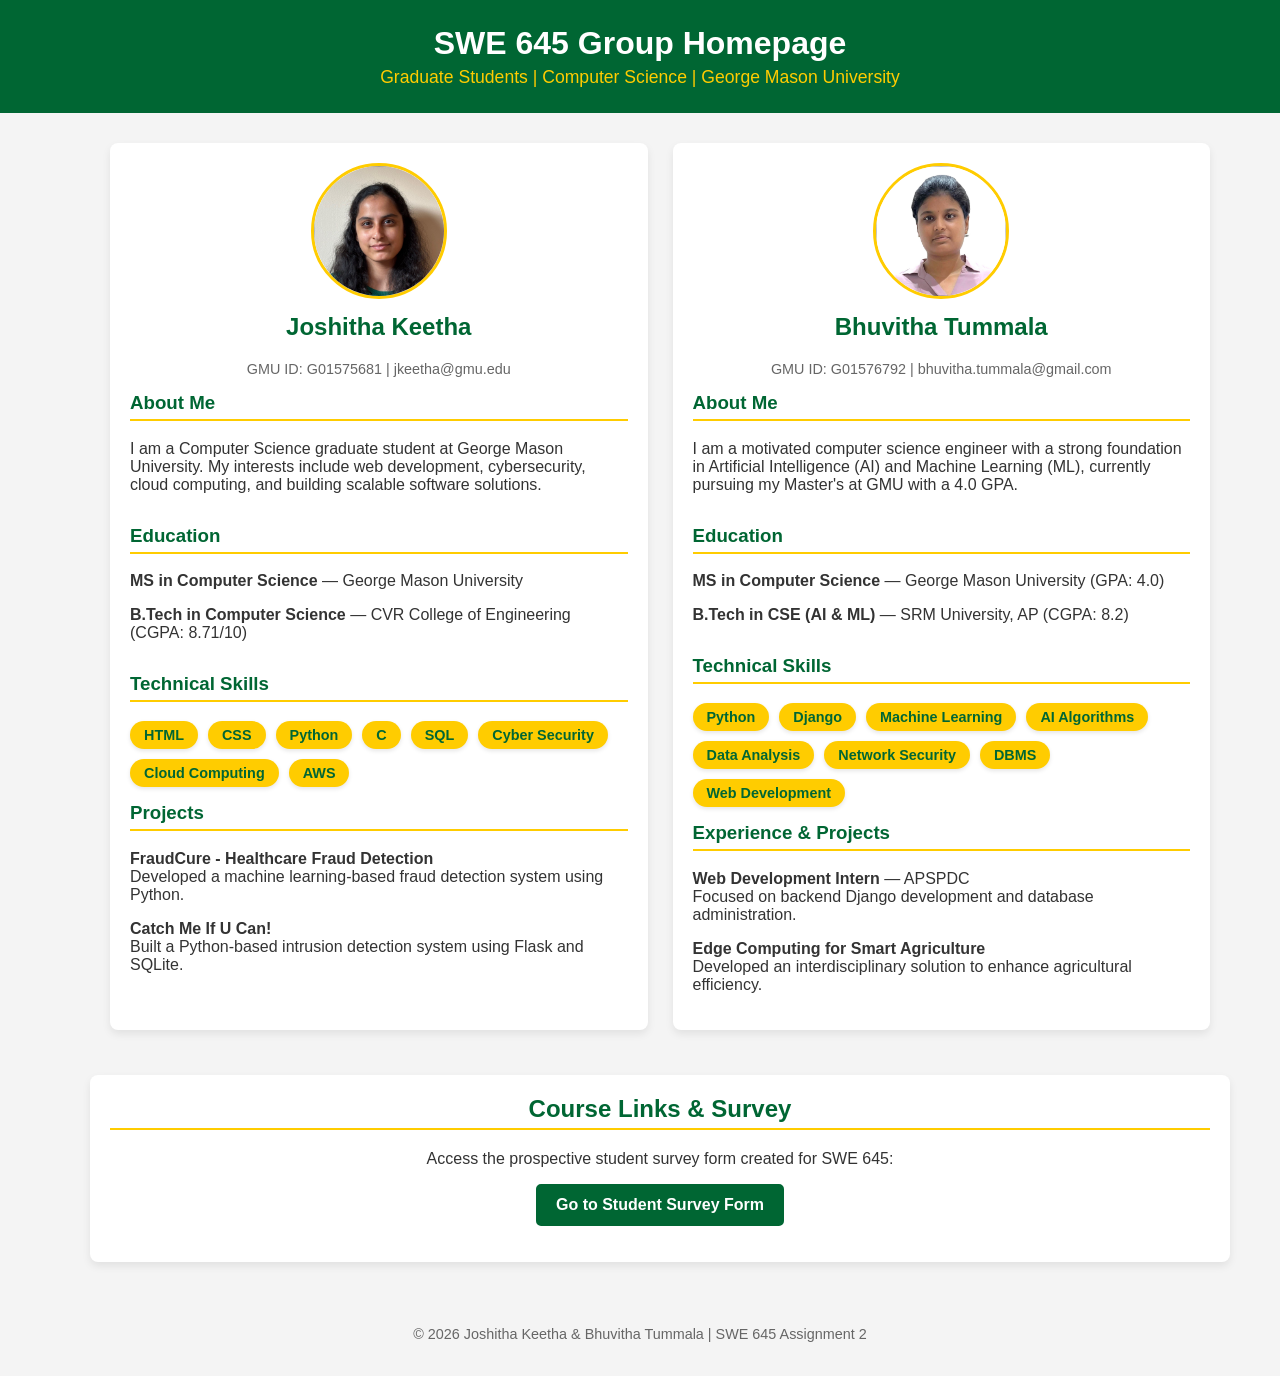
<file: index.html>
<!-- 
  Team Members: Joshitha Keetha (G01575681) & Bhuvitha Tummala (G01576792)
  Course: SWE-645
  Assignment: Assignment 2 - Group Project
  Purpose: This is a Combined student homepage featuring both team members' profiles, 
           education, technical skills, projects, and a direct link to the Student Survey Form.
-->
<!DOCTYPE html>
<html lang="en">
<head>
  <meta charset="UTF-8">
  <meta name="viewport" content="width=device-width, initial-scale=1.0">
  <title>SWE 645 Group Homepage - Joshitha & Bhuvitha </title>
  <link rel="stylesheet" href="css/style.css">
  <style>
    /* Two-column layout for equal team member cards */
    .team-grid {
      display: grid;
      grid-template-columns: repeat(auto-fit, minmax(320px, 1fr));
      gap: 25px;
      width: 100%;
    }
  </style>
</head>
<body>

  <!-- Top Banner Header -->
  <header class="header-banner">
    <h1>SWE 645 Group Homepage  </h1>
    <p>Graduate Students | Computer Science | George Mason University</p>
  </header>

  <!-- Main Container -->
  <main class="container" style="flex-direction: column; align-items: center;">

    <!-- Team Members Grid -->
    <div class="team-grid">

      <!-- ================= MEMBER 1: JOSHITHA KEETHA ================= -->
      <section class="card" style="display: flex; flex-direction: column; gap: 15px;">
        <div style="text-align: center;">
          <img src="images/profile.jpg" alt="Joshitha Keetha" style="width: 130px; height: 130px; border-radius: 50%; object-fit: cover; border: 3px solid var(--gmu-gold);">
          <h2 style="margin-top: 10px; border: none; padding: 0;">Joshitha Keetha</h2>
          <p style="margin: 0; color: #666; font-size: 0.9em;">GMU ID: G01575681 | jkeetha@gmu.edu</p>
        </div>

        <article>
          <h3>About Me</h3>
          <p>
            I am a Computer Science graduate student at George Mason University. My interests include web development, cybersecurity, cloud computing, and building scalable software solutions.
          </p>
        </article>

        <article>
          <h3>Education</h3>
          <p><strong>MS in Computer Science</strong> — George Mason University</p>
          <p><strong>B.Tech in Computer Science</strong> — CVR College of Engineering (CGPA: 8.71/10)</p>
        </article>

        <article>
          <h3>Technical Skills</h3>
          <div class="badge-container">
            <span class="badge">HTML</span>
            <span class="badge">CSS</span>
            <span class="badge">Python</span>
            <span class="badge">C</span>
            <span class="badge">SQL</span>
            <span class="badge">Cyber Security</span>
            <span class="badge">Cloud Computing</span>
            <span class="badge">AWS</span>
          </div>
        </article>

        <article>
          <h3>Projects</h3>
          <p><strong>FraudCure - Healthcare Fraud Detection</strong><br>Developed a machine learning-based fraud detection system using Python.</p>
          <p><strong>Catch Me If U Can!</strong><br>Built a Python-based intrusion detection system using Flask and SQLite.</p>
        </article>
      </section>

      <!-- ================= MEMBER 2: BHUVITHA TUMMALA ================= -->
      <section class="card" style="display: flex; flex-direction: column; gap: 15px;">
        <div style="text-align: center;">
          <img src="images/profile1.jpg" alt="Bhuvitha Tummala" style="width: 130px; height: 130px; border-radius: 50%; object-fit: cover; border: 3px solid var(--gmu-gold);">
          <h2 style="margin-top: 10px; border: none; padding: 0;">Bhuvitha Tummala</h2>
          <p style="margin: 0; color: #666; font-size: 0.9em;">GMU ID: G01576792 | bhuvitha.tummala@gmail.com</p>
        </div>

        <article>
          <h3>About Me</h3>
          <p>
            I am a motivated computer science engineer with a strong foundation in Artificial Intelligence (AI) and Machine Learning (ML), currently pursuing my Master's at GMU with a 4.0 GPA.
          </p>
        </article>

        <article>
          <h3>Education</h3>
          <p><strong>MS in Computer Science</strong> — George Mason University (GPA: 4.0)</p>
          <p><strong>B.Tech in CSE (AI & ML)</strong> — SRM University, AP (CGPA: 8.2)</p>
        </article>

        <article>
          <h3>Technical Skills</h3>
          <div class="badge-container">
            <span class="badge">Python</span>
            <span class="badge">Django</span>
            <span class="badge">Machine Learning</span>
            <span class="badge">AI Algorithms</span>
            <span class="badge">Data Analysis</span>
            <span class="badge">Network Security</span>
            <span class="badge">DBMS</span>
            <span class="badge">Web Development</span>
          </div>
        </article>

        <article>
          <h3>Experience & Projects</h3>
          <p><strong>Web Development Intern</strong> — APSPDC<br>Focused on backend Django development and database administration.</p>
          <p><strong>Edge Computing for Smart Agriculture</strong><br>Developed an interdisciplinary solution to enhance agricultural efficiency.</p>
        </article>
      </section>

    </div>

    <!-- Navigation Card linking to Survey -->
    <section class="card" style="width: 100%; max-width: 1100px; margin-top: 25px; text-align: center;">
      <h2>Course Links & Survey</h2>
      <p>Access the prospective student survey form created for SWE 645:</p>
      <p style="margin-top: 15px;">
        <a href="survey.html" class="gmu-btn">Go to Student Survey Form</a>
      </p>
    </section>

  </main>

  <footer style="text-align: center; padding: 20px; color: #666; font-size: 0.9em;">
    <p>&copy; 2026 Joshitha Keetha & Bhuvitha Tummala | SWE 645 Assignment 2</p>
  </footer>

</body>
</html>
</file>
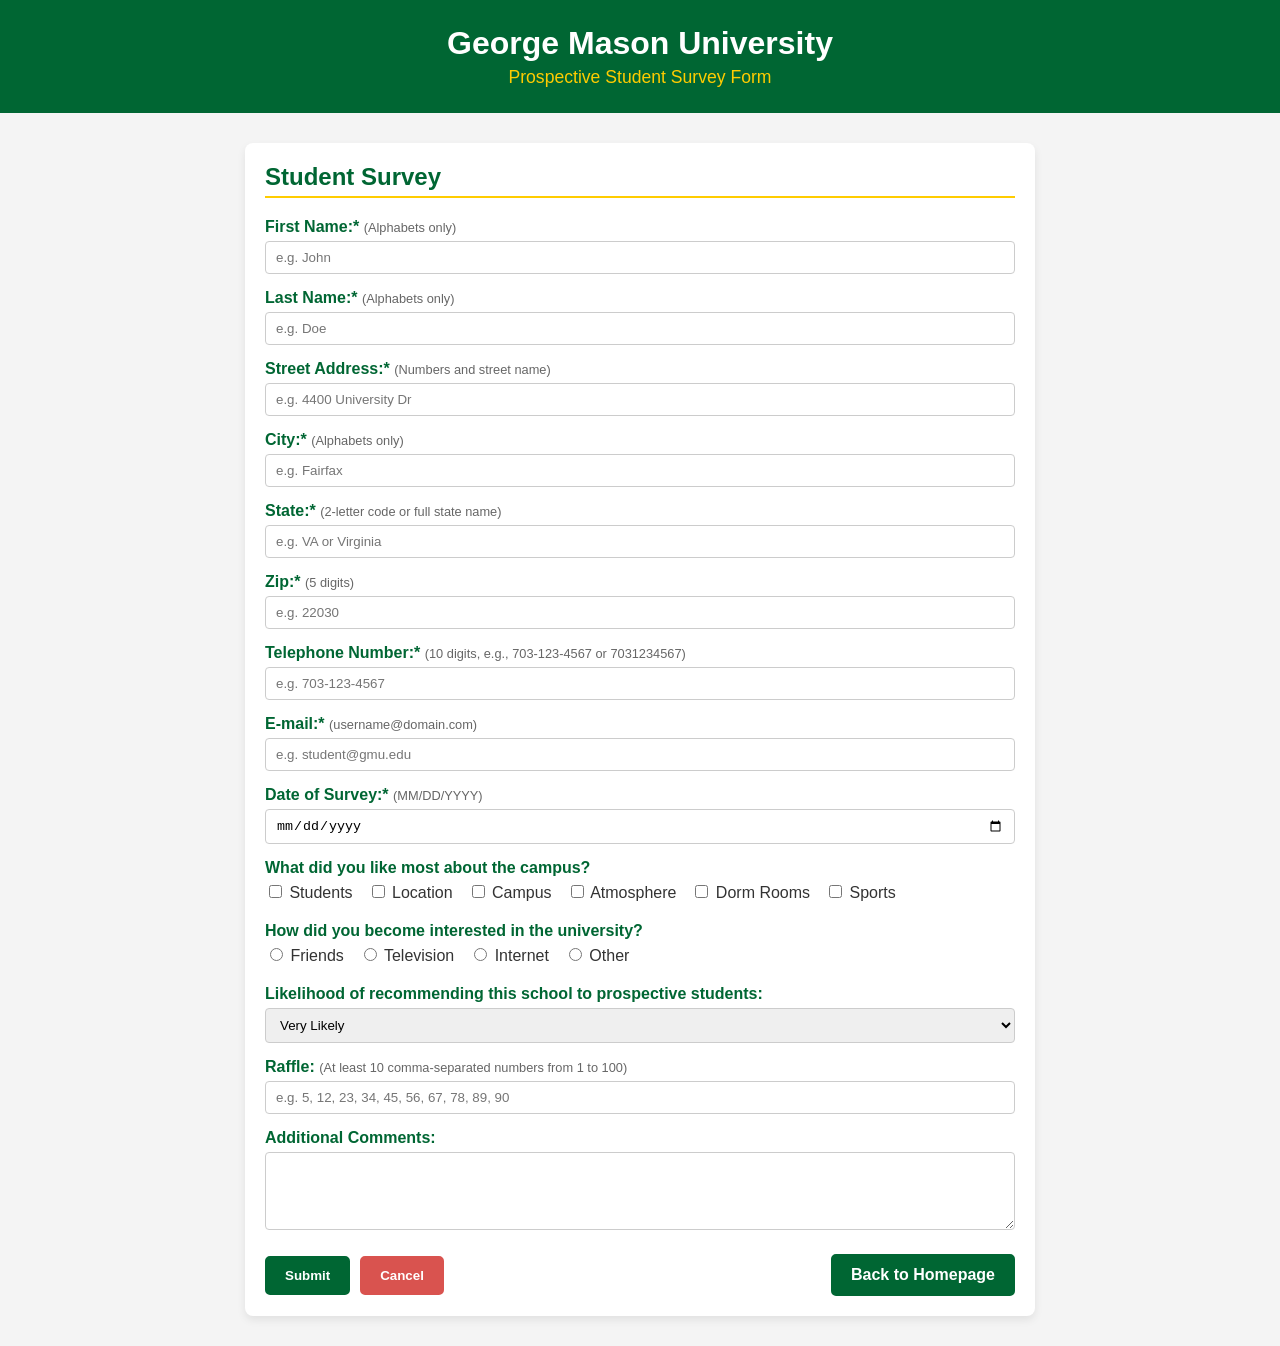
<file: survey.html>
<!-- 
  Team Members: Joshitha Keetha (G01575681) & Bhuvitha Tummala (G01576792)
  Course: SWE-645
  Purpose: The Student Survey Form for Assignment 2 that was implemented in Assignment 1
-->
<!DOCTYPE html>
<html lang="en">
<head>
  <meta charset="UTF-8">
  <title>Student Survey Form - GMU</title>
  <link rel="stylesheet" href="css/style.css">
  <style>
    .error-msg {
      color: #d9534f;
      font-size: 0.85em;
      font-weight: bold;
      display: none;
      margin-top: 3px;
    }
    .format-hint {
      font-size: 0.8em;
      color: #666;
      font-weight: normal;
    }
  </style>
</head>
<body>

  <header class="header-banner">
    <h1>George Mason University</h1>
    <p>Prospective Student Survey Form</p>
  </header>

  <main class="container" style="justify-content: center;">
    <section class="card" style="width: 100%; max-width: 750px;">
      <h2>Student Survey</h2>
      <form id="surveyForm" onsubmit="return validateAndSubmit(event)">
        
        <!-- First Name Field-->
        <div class="form-group">
          <label for="firstName">First Name:* <span class="format-hint">(Alphabets only)</span></label>
          <input type="text" id="firstName" name="firstName" class="form-control" placeholder="e.g. John" required>
          <div id="firstNameError" class="error-msg">Format is not correct: First name must contain letters only.</div>
        </div>

        <!-- Last Name Field -->
        <div class="form-group">
          <label for="lastName">Last Name:* <span class="format-hint">(Alphabets only)</span></label>
          <input type="text" id="lastName" name="lastName" class="form-control" placeholder="e.g. Doe" required>
          <div id="lastNameError" class="error-msg">Format is not correct: Last name must contain letters only.</div>
        </div>

        <!-- Street Address Field -->
        <div class="form-group">
          <label for="streetAddress">Street Address:* <span class="format-hint">(Numbers and street name)</span></label>
          <input type="text" id="streetAddress" name="streetAddress" class="form-control" placeholder="e.g. 4400 University Dr" required>
          <div id="streetAddressError" class="error-msg">Format is not correct: Please enter a valid street address.</div>
        </div>

        <!-- City Field -->
        <div class="form-group">
          <label for="city">City:* <span class="format-hint">(Alphabets only)</span></label>
          <input type="text" id="city" name="city" class="form-control" placeholder="e.g. Fairfax" required>
          <div id="cityError" class="error-msg">Format is not correct: City must contain letters only.</div>
        </div>

        <!-- State Field -->
        <div class="form-group">
          <label for="state">State:* <span class="format-hint">(2-letter code or full state name)</span></label>
          <input type="text" id="state" name="state" class="form-control" placeholder="e.g. VA or Virginia" required>
          <div id="stateError" class="error-msg">Format is not correct: Enter a valid state name or 2-letter abbreviation.</div>
        </div>

        <!-- Zip Field -->
        <div class="form-group">
          <label for="zip">Zip:* <span class="format-hint">(5 digits)</span></label>
          <input type="text" id="zip" name="zip" class="form-control" placeholder="e.g. 22030" required>
          <div id="zipError" class="error-msg">Format is not correct: Zip code must be 5 digits.</div>
        </div>

        <!-- Telephone Number Field -->
        <div class="form-group">
          <label for="telephone">Telephone Number:* <span class="format-hint">(10 digits, e.g., 703-123-4567 or 7031234567)</span></label>
          <input type="tel" id="telephone" name="telephone" class="form-control" placeholder="e.g. 703-123-4567" required>
          <div id="telephoneError" class="error-msg">Format is not correct: Please enter a valid 10-digit phone number.</div>
        </div>

        <!-- E-mail Field -->
        <div class="form-group">
          <label for="email">E-mail:* <span class="format-hint">(username@domain.com)</span></label>
          <input type="email" id="email" name="email" class="form-control" placeholder="e.g. student@gmu.edu" required>
          <div id="emailError" class="error-msg">Format is not correct: Please enter a valid email address.</div>
        </div>

        <!-- Date of Survey Field -->
        <div class="form-group">
          <label for="surveyDate">Date of Survey:* <span class="format-hint">(MM/DD/YYYY)</span></label>
          <input type="date" id="surveyDate" name="surveyDate" class="form-control" required>
          <div id="surveyDateError" class="error-msg">Format is not correct: Please select a valid survey date.</div>
        </div>

        <!-- Checkboxes -->
        <div class="form-group">
          <label>What did you like most about the campus?</label>
          <div class="checkbox-group">
            <label><input type="checkbox" name="likedMost" value="students"> Students</label>
            <label><input type="checkbox" name="likedMost" value="location"> Location</label>
            <label><input type="checkbox" name="likedMost" value="campus"> Campus</label>
            <label><input type="checkbox" name="likedMost" value="atmosphere"> Atmosphere</label>
            <label><input type="checkbox" name="likedMost" value="dormRooms"> Dorm Rooms</label>
            <label><input type="checkbox" name="likedMost" value="sports"> Sports</label>
          </div>
        </div>

        <!-- Radio Buttons -->
        <div class="form-group">
          <label>How did you become interested in the university?</label>
          <div class="radio-group">
            <label><input type="radio" name="interestSource" value="friends"> Friends</label>
            <label><input type="radio" name="interestSource" value="television"> Television</label>
            <label><input type="radio" name="interestSource" value="internet"> Internet</label>
            <label><input type="radio" name="interestSource" value="other"> Other</label>
          </div>
        </div>

        <!-- Dropdown -->
        <div class="form-group">
          <label for="recommendation">Likelihood of recommending this school to prospective students:</label>
          <select id="recommendation" name="recommendation" class="form-control">
            <option value="Very Likely">Very Likely</option>
            <option value="Likely">Likely</option>
            <option value="Unlikely">Unlikely</option>
          </select>
        </div>

        <!-- Raffle Text Box -->
        <div class="form-group">
          <label for="raffle">Raffle: <span class="format-hint">(At least 10 comma-separated numbers from 1 to 100)</span></label>
          <input type="text" id="raffle" name="raffle" class="form-control" placeholder="e.g. 5, 12, 23, 34, 45, 56, 67, 78, 89, 90">
          <div id="raffleError" class="error-msg">Format is not correct: Must enter at least 10 comma-separated numbers between 1 and 100.</div>
        </div>

        <!-- Text Area -->
        <div class="form-group">
          <label for="comments">Additional Comments:</label>
          <textarea id="comments" name="comments" rows="4" class="form-control"></textarea>
        </div>

        <!-- Buttons -->
        <div style="margin-top: 20px; display: flex; gap: 10px; align-items: center;">
          <input type="submit" value="Submit" class="gmu-btn">
          <input type="reset" value="Cancel" class="gmu-btn gmu-btn-cancel" onclick="resetErrors()">
          <a href="index.html" class="gmu-btn" style="margin-left: auto;">Back to Homepage</a>
        </div>

      </form>
    </section>
  </main>

  <script>
    // Clearing all the previous eeror messages before validating the form again
    function resetErrors() {
      const errorDivs = document.querySelectorAll('.error-msg');
      errorDivs.forEach(div => div.style.display = 'none');
    }

    // The main validation function that checks all the form fields and displays error messages if any field is invalid

    function validateAndSubmit(event) {
      event.preventDefault();
      resetErrors();

      let isValid = true;

      // 1. First Name Validation (Alphabets only)
      const firstName = document.getElementById('firstName').value.trim();

    // Regular expression to check for alphabets and spaces only
      const alphaRegex = /^[A-Za-z\s]+$/;
      if (!firstName || !alphaRegex.test(firstName)) {
        document.getElementById('firstNameError').style.display = 'block';
        isValid = false;
      }

      // 2. Last Name Validation (Alphabets only)
      const lastName = document.getElementById('lastName').value.trim();
      if (!lastName || !alphaRegex.test(lastName)) {
        document.getElementById('lastNameError').style.display = 'block';
        isValid = false;
      }

      // 3. Street Address Validation
      const streetAddress = document.getElementById('streetAddress').value.trim();
      if (!streetAddress || streetAddress.length < 3) {
        document.getElementById('streetAddressError').style.display = 'block';
        isValid = false;
      }

      // 4. City Validation (Alphabets only)
      const city = document.getElementById('city').value.trim();
      if (!city || !alphaRegex.test(city)) {
        document.getElementById('cityError').style.display = 'block';
        isValid = false;
      }

      // 5. State Validation
      const state = document.getElementById('state').value.trim();
      if (!state || !alphaRegex.test(state)) {
        document.getElementById('stateError').style.display = 'block';
        isValid = false;
      }

      // 6. Zip Code Validation (5 digits)
      const zip = document.getElementById('zip').value.trim();
      const zipRegex = /^\d{5}$/;
      if (!zip || !zipRegex.test(zip)) {
        document.getElementById('zipError').style.display = 'block';
        isValid = false;
      }

      // 7. Telephone Number Validation (10 digits)
      const telephone = document.getElementById('telephone').value.trim();
      const phoneRegex = /^(\d{10}|\d{3}[-\s]\d{3}[-\s]\d{4})$/;
      if (!telephone || !phoneRegex.test(telephone)) {
        document.getElementById('telephoneError').style.display = 'block';
        isValid = false;
      }

      // 8. Email Validation
      const email = document.getElementById('email').value.trim();
      const emailRegex = /^[^\s@]+@[^\s@]+\.[^\s@]+$/;
      if (!email || !emailRegex.test(email)) {
        document.getElementById('emailError').style.display = 'block';
        isValid = false;
      }

      // 9. Survey Date Validation
      const surveyDate = document.getElementById('surveyDate').value;
      if (!surveyDate) {
        document.getElementById('surveyDateError').style.display = 'block';
        isValid = false;
      }

      // 10. Raffle Validation (At least 10 comma-separated numbers between 1 and 100)
      const raffleInput = document.getElementById('raffle').value.trim();
      if (raffleInput !== "") {
        const raffleArray = raffleInput.split(',').map(item => item.trim());
        let validRaffle = true;

        if (raffleArray.length < 10) {
          validRaffle = false;
        } else {
          for (let numStr of raffleArray) {
            const num = Number(numStr);
            if (numStr === "" || isNaN(num) || num < 1 || num > 100) {
              validRaffle = false;
              break;
            }
          }
        }

        if (!validRaffle) {
          document.getElementById('raffleError').style.display = 'block';
          isValid = false;
        }
      }

      // Reset the form and show a success message if all validations pass
      if (isValid) {
        alert("Form submitted successfully!");
        document.getElementById('surveyForm').reset();
      }

      return isValid;
    }
  </script>
</body>
</html>
</file>
<file: css/style.css>
/*
  Team Members: Joshitha Keetha (G01575681) & Bhuvitha Tummala (G01576792)
  Course: SWE 645
  Purpose: This is the Global GMU Green and Gold stylesheet for the web application.
*/

:root {
  --gmu-green: #006633;
  --gmu-gold: #FFCC00;
  --gmu-dark-green: #004d26;
  --bg-light: #f4f4f4;
  --text-color: #333333;
  --card-bg: #ffffff;
}

body {
  font-family: 'Segoe UI', Tahoma, Geneva, Verdana, sans-serif;
  background-color: var(--bg-light);
  color: var(--text-color);
  margin: 0;
  padding: 0;
}

/* Header Banner */
.header-banner {
  background-color: var(--gmu-green);
  color: #ffffff;
  text-align: center;
  padding: 25px 10px;
}

.header-banner h1 {
  margin: 0;
  font-size: 2em;
}

.header-banner p {
  margin: 5px 0 0 0;
  font-size: 1.1em;
  color: var(--gmu-gold);
}

/* Page Layout Container */
.container {
  display: flex;
  flex-wrap: wrap;
  max-width: 1100px;
  margin: 30px auto;
  gap: 20px;
  padding: 0 15px;
}

.left-column {
  flex: 1;
  min-width: 280px;
}

.right-column {
  flex: 2;
  min-width: 320px;
  display: flex;
  flex-direction: column;
  gap: 20px;
}

/* Card Styling */
.card {
  background-color: var(--card-bg);
  border-radius: 8px;
  padding: 20px;
  box-shadow: 0 4px 8px rgba(0, 0, 0, 0.08);
}

.card h2, .card h3 {
  color: var(--gmu-green);
  margin-top: 0;
  border-bottom: 2px solid var(--gmu-gold);
  padding-bottom: 5px;
}

/* Buttons with GMU Hover Effect */
.gmu-btn {
  display: inline-block;
  background-color: var(--gmu-green);
  color: #ffffff;
  padding: 10px 18px;
  text-decoration: none;
  border-radius: 5px;
  font-weight: bold;
  border: 2px solid var(--gmu-green);
  cursor: pointer;
  transition: background-color 0.3s ease, color 0.3s ease, border-color 0.3s ease;
}

.gmu-btn:hover {
  background-color: var(--gmu-gold);
  color: var(--gmu-green);
  border-color: var(--gmu-gold);
}

.gmu-btn-cancel {
  background-color: #d9534f;
  color: #ffffff;
  border: 2px solid #d9534f;
}

.gmu-btn-cancel:hover {
  background-color: #c9302c;
  border-color: #c9302c;
  color: #ffffff;
}

/* Tech Badges */
.badge-container {
  display: flex;
  flex-wrap: wrap;
  gap: 10px;
}

.badge {
  background-color: var(--gmu-gold);
  color: var(--gmu-green);
  font-weight: bold;
  padding: 6px 14px;
  border-radius: 15px;
  font-size: 0.9em;
  box-shadow: 0 2px 4px rgba(0,0,0,0.1);
}

/* Form Controls */
.form-group {
  margin-bottom: 15px;
}

.form-group label {
  display: block;
  font-weight: bold;
  margin-bottom: 5px;
  color: var(--gmu-green);
}

.form-control {
  width: 100%;
  padding: 8px 10px;
  border: 1px solid #ccc;
  border-radius: 4px;
  box-sizing: border-box;
}

.form-control:focus {
  border-color: var(--gmu-green);
  outline: none;
}

.checkbox-group, .radio-group {
  display: flex;
  flex-wrap: wrap;
  gap: 15px;
  margin-top: 5px;
}

.checkbox-group label, .radio-group label {
  font-weight: normal;
  color: var(--text-color);
  cursor: pointer;
}
</file>
